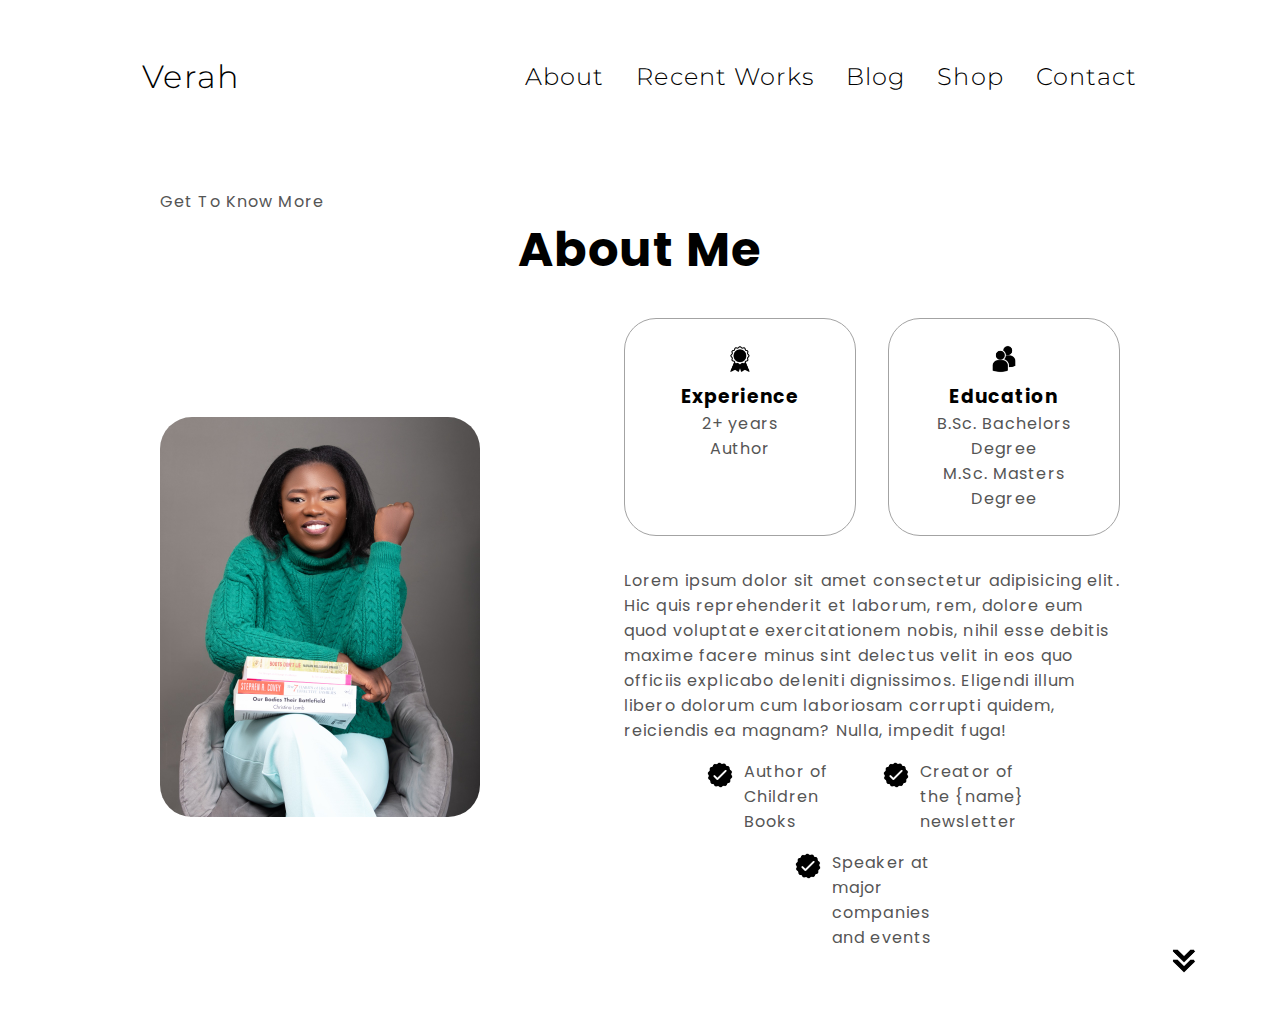
<file: about.html>
<!DOCTYPE html>
<html lang="en">

<head>
    <meta charset="UTF-8" />
    <meta http-equiv="X-UA-Compatible" content="IE=edge" />
    <meta name="viewport" content="width=device-width, initial-scale=1.0" />
    <title>My Portfolio</title>
    <link rel="stylesheet" href="style.css" />
    <link rel="stylesheet" href="mediaqueries.css" />
</head>

<body>
    <nav id="desktop-nav">
        <div class="logo">Verah</div>
        <div>
            <ul class="nav-links">
                <li><a href="#about">About</a></li>
                <li><a href="#projects">Recent Works</a></li>
                <li><a href="">Blog</a></li>
                <li><a href="">Shop</a></li>
                <li><a href="#contact">Contact</a></li>
            </ul>
        </div>
    </nav>
    <nav id="hamburger-nav">
        <div class="logo">Verah</div>
        <div class="hamburger-menu">
            <div class="hamburger-icon" onclick="toggleMenu()">
                <span></span>
                <span></span>
                <span></span>
            </div>
            <div class="menu-links">
                <li><a href="#about" onclick="toggleMenu()">About</a></li>
                <!-- <li><a href="#experience" onclick="toggleMenu()">Experience</a></li> -->
                <li><a href="#projects">Recent Works</a></li>
                <li><a href="">Blog</a></li>
                <li><a href="">Shop</a></li>
                <li><a href="#contact" onclick="toggleMenu()">Contact</a></li>
            </div>
        </div>
    </nav>

    <section id="about">
        <p class="section__text__p1">Get To Know More</p>
        <h1 class="title">About Me</h1>
        <div class="section-container">
            <div class="section__pic-container">
                <img src="./assets/profile-pic.jpeg" alt="Profile picture" class="about-pic" />
            </div>
            <div class="about-details-container">
                <div class="about-containers">
                    <div class="details-container">
                        <img src="./assets/experience.png" alt="Experience icon" class="icon" />
                        <h3>Experience</h3>
                        <p>2+ years <br />Author </p>
                    </div>
                    <div class="details-container">
                        <img src="./assets/education.png" alt="Education icon" class="icon" />
                        <h3>Education</h3>
                        <p>B.Sc. Bachelors Degree<br />M.Sc. Masters Degree</p>
                    </div>
                </div>
                <div class="text-container">
                    <p>
                        Lorem ipsum dolor sit amet consectetur adipisicing elit. Hic quis
                        reprehenderit et laborum, rem, dolore eum quod voluptate
                        exercitationem nobis, nihil esse debitis maxime facere minus sint
                        delectus velit in eos quo officiis explicabo deleniti dignissimos.
                        Eligendi illum libero dolorum cum laboriosam corrupti quidem,
                        reiciendis ea magnam? Nulla, impedit fuga!
                    </p>
                </div>
                <div class="article-container">
                    <article>
                        <img src="./assets/checkmark.png" alt="Experience icon" class="icon" />
                        <div>
                            <p>Author of Children Books</p>
                        </div>
                    </article>

                    <article>
                        <img src="./assets/checkmark.png" alt="Experience icon" class="icon" />
                        <div>
                            <p>Creator of the {name} newsletter</p>
                        </div>
                    </article>

                    <article>
                        <img src="./assets/checkmark.png" alt="Experience icon" class="icon" />
                        <div>
                            <p>Speaker at major companies and events</p>
                        </div>
                    </article>
                
                </div>
            </div>
        </div>
        <img src="./assets/arrow.png" alt="Arrow icon" class="icon arrow" onclick="location.href='./#experience'" />
    </section>

</body>
</html>
</file>
<file: style.css>
/* GENERAL */

@import url("https://fonts.googleapis.com/css2?family=Poppins:wght@300;400;500;600&display=swap");
@import url('https://fonts.googleapis.com/css2?family=Concert+One&family=Courier+Prime:ital,wght@0,400;0,700;1,400;1,700&family=Montserrat:ital,wght@0,100..900;1,100..900&family=Open+Sans:ital,wght@0,300..800;1,300..800&family=Roboto+Condensed:ital,wght@0,100..900;1,100..900&family=Roboto:ital,wght@0,100;0,300;0,400;0,500;0,700;0,900;1,100;1,300;1,400;1,500;1,700;1,900&family=Work+Sans:ital,wght@0,100..900;1,100..900&display=swap');

* {
  margin: 0;
  padding: 0;
}

body {
  font-family: "Poppins", sans-serif;
  letter-spacing: 0.07rem;
}

html {
  scroll-behavior: smooth;
}

p {
  color: rgb(85, 85, 85);
}

/* TRANSITION */

a,
.btn {
  transition: all 300ms ease;
}

/* DESKTOP NAV */

nav,
.nav-links {
  display: flex;
}

nav {
  justify-content: space-around;
  align-items: center;
  height: 17vh;
  font-family: "Montserrat", monospace;
  font-weight: 300;
  font-style: normal;
  text-transform: capitalize;
}

.nav-links {
  gap: 2rem;
  list-style: none;
  font-size: 1.5rem;
}

a {
  color: black;
  text-decoration: none;
  text-decoration-color: white;
}

a:hover {
  color: grey;
  text-decoration: underline;
  text-underline-offset: 1rem;
  text-decoration-color: rgb(181, 181, 181);
}

.logo {
  font-size: 2rem;
}

.logo:hover {
  cursor: default;
}

/* HAMBURGER MENU */

#hamburger-nav {
  display: none;
}

.hamburger-menu {
  position: relative;
  display: inline-block;
}

.hamburger-icon {
  display: flex;
  flex-direction: column;
  justify-content: space-between;
  height: 24px;
  width: 30px;
  cursor: pointer;
}

.hamburger-icon span {
  width: 100%;
  height: 2px;
  background-color: black;
  transition: all 0.3 ease-in-out;
}

.menu-links {
  position: absolute;
  top: 100%;
  right: 0;
  background-color: white;
  width: fit-content;
  max-height: 0;
  overflow: hidden;
  transition: all 0.3 ease-in-out;
}

.menu-links a {
  display: block;
  padding: 10px;
  text-align: center;
  font-size: 1.5rem;
  color: black;
  text-decoration: none;
  transition: all 0.3 ease-in-out;
}

.menu-links li {
  list-style: none;
}

.menu-links.open {
  max-height: 300px;
}

.hamburger-icon.open span:first-child {
  transform: rotate(45deg) translate(10px, 5px);
}

.hamburger-icon.open span:nth-child(2) {
  opacity: 0;
}

.hamburger-icon.open span:last-child {
  transform: rotate(-45deg) translate(10px, -5px);
}

.hamburger-icon span:first-child {
  transform: none;
}

.hamburger-icon span:first-child {
  opacity: 1;
}

.hamburger-icon span:first-child {
  transform: none;
}

/* SECTIONS */

section {
  padding-top: 4vh;
  height: 96vh;
  margin: 0 10rem;
  box-sizing: border-box;
  min-height: fit-content;
}

.section-container {
  display: flex;
}

/* PROFILE SECTION */
/* For larger screens */
#profile {
  display: flex;
  justify-content: center;
  gap: 5rem;
  height: 80vh;
  margin: 1.2rem;
  overflow: hidden;
  /* Prevent overflow */
}

.section__pic-container {
  display: flex;
  height: 400px;
  width: 400px;
  margin: auto 0;
  flex-shrink: 0;
  /* Prevent shrinking */
}

.section__text {
  align-self: center;
  text-align: center;
  max-width: 50%;
  /* Limit width to prevent overflow */
}

.section__text p {
  font-family: "Poppins", sans-serif;
  color: black;
  font-weight: 400;
}

.title {
  font-size: 3rem;
  text-align: center;
}

#socials-container {
  display: flex;
  justify-content: center;
  margin-top: 1rem;
  gap: 1rem;
}

/* ICONS */

.icon {
  cursor: pointer;
  height: 2rem;
}

/* BUTTONS */

.btn-container {
  display: flex;
  justify-content: center;
  gap: 1rem;
}

.btn {
  font-weight: 600;
  transition: all 300ms ease;
  padding: 1rem;
  width: 8rem;
  border-radius: 2rem;
}

.btn-color-1,
.btn-color-2 {
  border: rgb(53, 53, 53) 0.1rem solid;
}

.btn-color-1:hover,
.btn-color-2:hover {
  cursor: pointer;
}

.btn-color-1,
.btn-color-2:hover {
  background: rgb(53, 53, 53);
  color: white;
}

.btn-color-1:hover {
  background: rgb(0, 0, 0);
}

.btn-color-2 {
  background: none;
}

.btn-color-2:hover {
  border: rgb(255, 255, 255) 0.1rem solid;
}

.btn-container {
  gap: 1rem;
}

/* For smaller screens */
@media screen and (max-width: 768px) {
  .section__text {
    max-width: 100%;
    /* Set width to 100% */
  }

  .section__text p:not(:first-of-type) {
    display: none;
    /* Hide paragraphs except the first one */
  }
}

/* ABOUT SECTION */

#about {
  position: relative;
}

.about-containers {
  gap: 2rem;
  margin-bottom: 2rem;
  margin-top: 2rem;
}

.about-details-container {
  justify-content: center;
  flex-direction: column;
}

.about-containers,
.about-details-container {
  display: flex;
}

.about-pic {
  border-radius: 2rem;
}

.arrow {
  position: absolute;
  right: -5rem;
  bottom: 2.5rem;
}

.details-container {
  padding: 1.5rem;
  flex: 1;
  background: white;
  border-radius: 2rem;
  border: rgb(53, 53, 53) 0.1rem solid;
  border-color: rgb(163, 163, 163);
  text-align: center;
}

.section-container {
  gap: 4rem;
  height: 80%;
}

.section__pic-container {
  height: 400px;
  width: 400px;
  margin: auto 0;
}

/* EXPERIENCE SECTION */

#experience {
  position: relative;
}

.experience-sub-title {
  color: rgb(85, 85, 85);
  font-weight: 600;
  font-size: 1.75rem;
  margin-bottom: 2rem;
}

.experience-details-container {
  
  display: flex;
  justify-content: center;
  flex-direction: column;
}

.article-container {
  margin-top: 1rem;
  display: flex;
  text-align: initial;
  flex-wrap: wrap;
  flex-direction: row;
  gap: 2.5rem;
  justify-content: space-around;
}

article {
  display: flex;
  width: 10rem;
  justify-content: space-around;
  gap: 0.5rem;
}

article .icon {
  cursor: default;
}

/* SERVICE CARD */

#service {
  position: relative;
}

.service-details-container {
  margin-top: 1rem;
  display: flex;
  justify-content: center;
}

.article-container {
  display: flex;
  flex-wrap: wrap;
  gap: 1rem;
  overflow-x: hidden;
  justify-content: center;
  /* Center services on smaller screens */
}

.service-container {
  flex: 0 0 calc(50% - 1rem);
  /* Display two services per row on small screens */
  border: 1px solid #ccc;
  border-radius: 8px;
  padding: 1rem;
  max-width: 400px;
}

.service-container:hover {
  box-shadow: 0 0 10px rgba(0, 0, 0, 0.1);
}

.service-img {
  width: 100%;
}

.service-title {
  margin-top: 0.5rem;
}

.service-text {
  margin-top: 0.5rem;
  font-size: 0.9rem;
}

/* Media query for smaller screens */
@media screen and (max-width: 768px) {
  .service-container {
    
  }
}

/* PROJECTS SECTION */

#projects {
  position: relative;
}

.color-container {
  border-color: rgb(163, 163, 163);
  background: rgb(250, 250, 250);
}

.project-img {
  border-radius: 2rem;
  width: 90%;
  height: 90%;
}

.project-title {
  margin: 1rem;
  color: black;
}

.project-btn {
  color: black;
  border-color: rgb(163, 163, 163);
}

/* CONTACT */

#contact {
  display: flex;
  justify-content: center;
  flex-direction: column;
  height: 70vh;
}

.contact-info-upper-container {
  display: flex;
  justify-content: center;
  border-radius: 2rem;
  border: rgb(53, 53, 53) 0.1rem solid;
  border-color: rgb(163, 163, 163);
  background: (250, 250, 250);
  margin: 2rem auto;
  padding: 0.5rem;
}

.contact-info-container {
  display: flex;
  align-items: center;
  justify-content: center;
  gap: 0.5rem;
  margin: 1rem;
}

.contact-info-container p {
  font-size: larger;
}

.contact-icon {
  cursor: default;
}

.email-icon {
  height: 2.5rem;
}

/* FOOTER SECTION */

footer {
  height: 26vh;
  margin: 0 1rem;
}

footer p {
  text-align: center;
}
</file>
<file: mediaqueries.css>
@media screen and (max-width: 1400px) {
  #profile {
    height: 83vh;
    margin-bottom: 6rem;
  }
  .about-containers {
    flex-wrap: wrap;
  }
  #contact,
  #projects {
    height: fit-content;
  }
}

@media screen and (max-width: 1200px) {
  #desktop-nav {
    display: none;
  }
  #hamburger-nav {
    display: flex;
  }
  #experience,
  .experience-details-container {
    margin-top: 2rem;
  }
  #profile,
  .section-container {
    display: block;
  }
  .arrow {
    display: none;
  }
  section,
  .section-container {
    height: fit-content;
  }
  section {
    margin: 0 5%;
  }
  .section__pic-container {
    width: 275px;
    height: 275px;
    margin: 0 auto 2rem;
  }
  .about-containers {
    margin-top: 0;
  }
}

@media screen and (max-width: 600px) {
  #contact,
  footer {
    height: 40vh;
  }
  #profile {
    height: 83vh;
    margin-bottom: 0;
  }
  article {
    font-size: 1rem;
  }
  footer nav {
    height: fit-content;
    margin-bottom: 2rem;
  }
  .about-containers,
  .contact-info-upper-container,
  .btn-container {
    flex-wrap: wrap;
  }
  .contact-info-container {
    margin: 0;
  }
  .contact-info-container p,
  .nav-links li a {
    font-size: 1rem;
  }
  .experience-sub-title {
    font-size: 1.25rem;
  }
  .logo {
    font-size: 1.5rem;
  }
  .nav-links {
    flex-direction: column;
    gap: 0.5rem;
    text-align: center;
  }
  .section__pic-container {
    width: auto;
    height: 46vw;
    justify-content: center;
  }
  .section__text__p2 {
    font-size: 1.25rem;
  }
  .title {
    font-size: 2rem;
  }
  .text-container {
    text-align: justify;
  }
}
</file>
